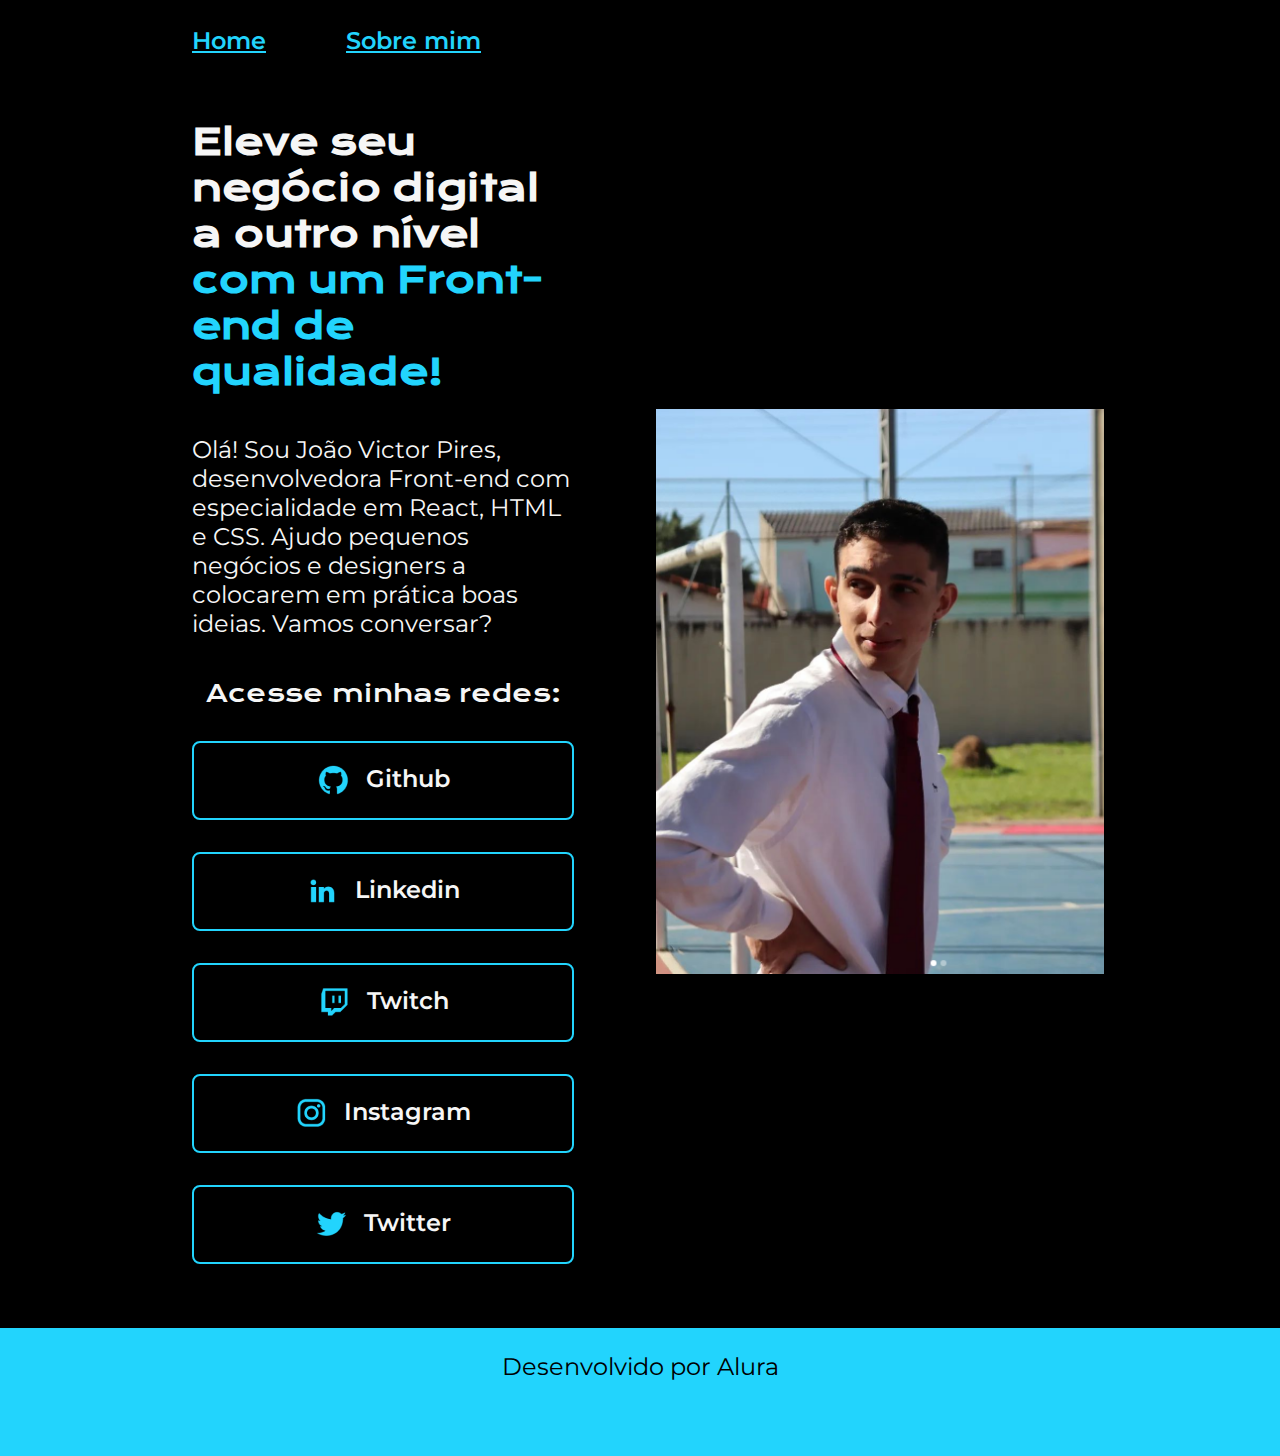
<file: Portfólio/index.html>
<!DOCTYPE html>
<html lang="pt-br">
    <head>
        <meta charset="UTF-8">
        <meta http-equiv="X-UA-Compatible" content="IE=edge">
        <meta name="viewport" content="width=device-width, initial-scale=1.0">
        <link rel="stylesheet" href="./syles/style.css">
        <title>Portfólio</title>
    </head>
    
    <body>
        <header class="cabecalho">
            <nav class="cabecalho__menu">
                <a class="cabecalho__menu__link" href="index.html">Home</a>
                <a class="cabecalho__menu__link" href="about.html">Sobre mim</a>
            </nav>
        </header>

        <main class="apresentacao">
            <section class="apresentacao__conteudo">
                <h1 class="apresentacao__conteudo__titulo">Eleve seu negócio digital a outro nível <strong class="titulo-destaque">com um Front-end de qualidade!</strong></h1>
                <p class="apresentacao__conteudo__texto">Olá! Sou João Victor Pires, desenvolvedora Front-end com especialidade em React, HTML e CSS. Ajudo pequenos negócios e designers a colocarem em prática boas ideias. Vamos conversar?</p>
                <div class="apresentacao__links">
                    <h2 class="apresentacao__links__subtitulo">Acesse minhas redes:</h2>
                    <a class="apresentacao__links__navegacao" href="https://github.com/Vitozin1">
                        <img src="./assets/github.png" alt="github icon">
                        Github
                    </a>
                    <a class="apresentacao__links__navegacao" href="https://www.linkedin.com/in/joão-victor-pires-600287232/">
                    <img src="./assets/linkedin.png">
                        Linkedin
                    </a>
                    <a class="apresentacao__links__navegacao" href="https://www.twitch.tv/hiviictorr">
                        <img src="./assets/twitch.png">
                        Twitch
                    </a>
                    <a class="apresentacao__links__navegacao" href="https://www.instagram.com/viitozin/">
                        <img src="./assets/instagram.png">
                        Instagram
                    </a>
                    <a class="apresentacao__links__navegacao" href="https://twitter.com/Viitozin">
                        <img src="./assets/twitter.png">
                        Twitter
                    </a>
                </div>
            </section>
            <img class="apresentacao__imagem" src="./assets/Imagem.png" alt="Foto da Joana Santos">
        </main>

        <footer class="rodape">
            <p>Desenvolvido por Alura</p>
        </footer>
    </body>
</html>
</file>
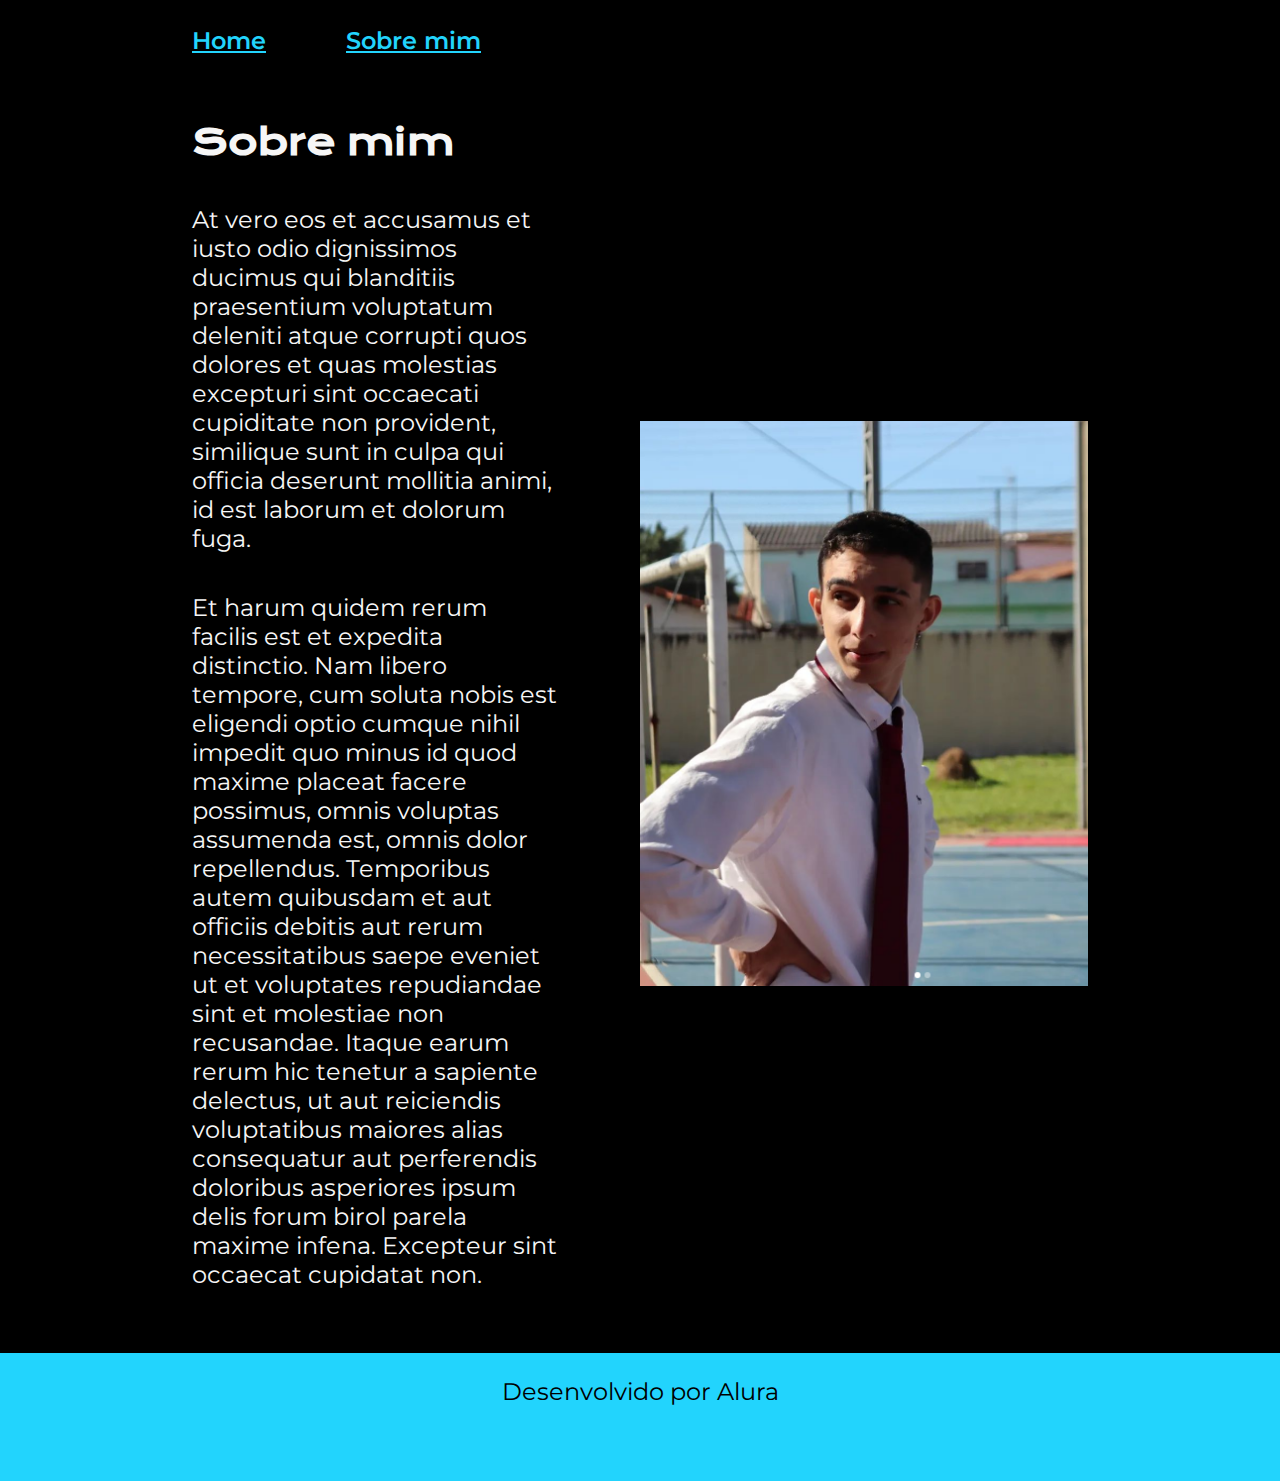
<file: Portfólio/about.html>
<!DOCTYPE html>
<html lang="pt-br">
    <head>
        <meta charset="UTF-8">
        <meta name="viewport" content="width=device-width, initial-scale=1.0">
        <link rel="stylesheet" href="./syles/style.css">
        <title>Sobre mim</title>
    </head>
    <body>
        <header class="cabecalho">
            <nav class="cabecalho__menu">
                <a class="cabecalho__menu__link" href="index.html">Home</a>
                <a class="cabecalho__menu__link" href="about.html">Sobre mim</a>
            </nav>
        </header>

        <main class="apresentacao">
            <section class="apresentacao__conteudo">
                <h1 class="apresentacao__conteudo__titulo">Sobre mim</h1>
                <p class="apresentacao__conteudo__texto">At vero eos et accusamus et iusto odio dignissimos ducimus qui blanditiis praesentium voluptatum deleniti atque corrupti quos dolores et quas molestias excepturi sint occaecati cupiditate non provident, similique sunt in culpa qui officia deserunt mollitia animi, id est laborum et dolorum fuga.</p>
                <p class="apresentacao__conteudo__texto">Et harum quidem rerum facilis est et expedita distinctio. Nam libero tempore, cum soluta nobis est eligendi optio cumque nihil impedit quo minus id quod maxime placeat facere possimus, omnis voluptas assumenda est, omnis dolor repellendus. Temporibus autem quibusdam et aut officiis debitis aut rerum necessitatibus saepe eveniet ut et voluptates repudiandae sint et molestiae non recusandae. Itaque earum rerum hic tenetur a sapiente delectus, ut aut reiciendis voluptatibus maiores alias consequatur aut perferendis doloribus asperiores ipsum delis forum birol parela maxime infena. Excepteur sint occaecat cupidatat non.</p>
            </section>
            <img class="apresentacao__imagem" src="./assets/Imagem.png">
        </main>
        
        <footer class="rodape">
            <p>Desenvolvido por Alura</p>
        </footer>
    </body>
</html>
</file>
<file: Portfólio/syles/style.css>
@import url('https://fonts.googleapis.com/css2?family=Krona+One&family=Montserrat:wght@400;600&display=swap');
@import url('https://fonts.googleapis.com/css2?family=Montserrat:ital@1&display=swap');

:root {
    --cor-primaria: #000000;
    --cor-secundaria: #f6f6f6;
    --cor-terciaria: #22D4FD;
}

*{
    margin: 0;
    padding: 0;
}

body {
    height: 100vh;
    box-sizing: border-box;
    background-color: var(--cor-primaria);
    color: var(--cor-secundaria);
}

.cabecalho {
    padding: 2% 0% 0% 15%;
}

.cabecalho__menu {
    display: flex;
    gap: 80px;
}

.cabecalho__menu__link {
    color: var(--azul-claro, #22D4FD);
    font-family: Montserrat;
    font-size: 1.5rem;
    font-style: normal;
    font-weight: 600;
    line-height: normal;    
}

.apresentacao {
    padding: 5% 15%;
    display: flex;
    align-items: center;
    justify-content: space-between;
    gap: 82px;
}

.apresentacao__conteudo {
    width: 50%;
    display: flex;
    flex-direction: column;
    gap: 40px;
}

.apresentacao__conteudo__titulo {
    font-size: 2.25rem;
    font-family: 'Krona One', sans-serif;
}

.titulo-destaque {
    color: #22D4FD;
}

.apresentacao__conteudo__texto {
    font-size: 1.5rem;
    font-family: 'Montserrat', sans-serif;
}

.apresentacao__links {
    display: flex;
    flex-direction: column;
    justify-content: space-between;
    align-items: center;
    gap: 32px;
}

.apresentacao__links__navegacao {
    display: flex;
    justify-content: center;
    gap: 16px;
    border: 2px solid #22D4FD;
    width: 378px;
    text-align: center;
    border-radius: 8px;
    font-size: 1.5rem;
    font-weight: 600;
    padding: 21.5px 0;
    text-decoration: none;
    color: #F6F6F6;
    font-family: 'Montserrat', sans-serif;
}

.apresentacao__links__navegacao:hover {
    background-color: #272727;
}

.apresentacao__links__subtitulo {
    font-size: 1.5rem;
    font-weight: 400;
    font-family: 'Krona One', sans-serif;
}

.apresentacao__imagem {
    width: 50%;
}

.rodape {
    padding: 24px;
    background-color: #22D4FD;
    height: 80px;
    font-family: 'Montserrat', sans-serif;
    font-size: 1.5rem;
    font-weight: 400;
    color: #000000;
    text-align: center;
}

@media (max-width: 1200px) {
    .cabecalho {
        padding: 10%;
    }

    .cabecalho__menu {
        justify-content: center;
    }
    
    .apresentacao {
        flex-direction: column-reverse;
        padding: 5%;
    }

    .apresentacao__conteudo {
        width: auto;
    }
}
</file>
